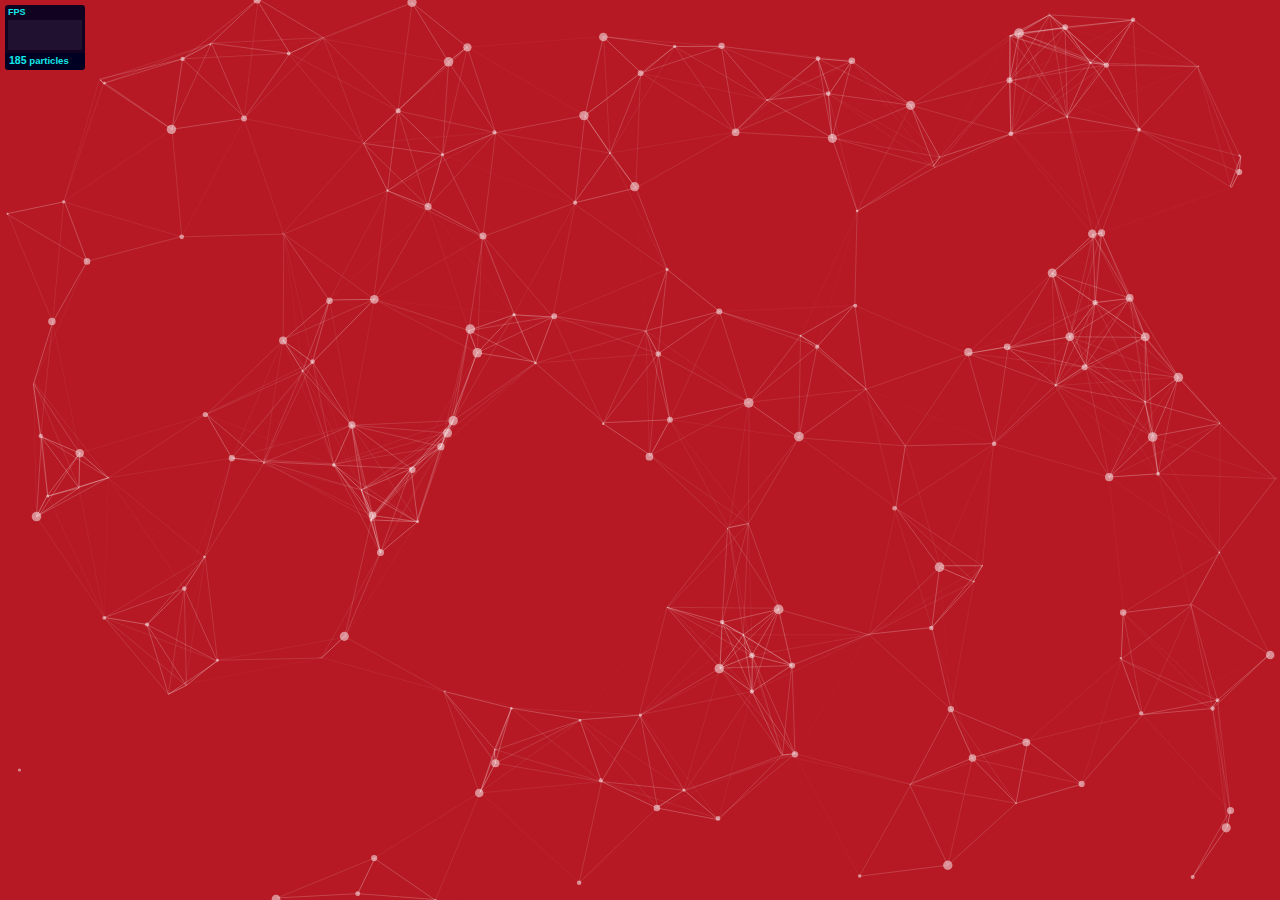
<file: vendors/particles.js-master/demo/index.html>
<!DOCTYPE html>
<html lang="en">
<head>
  <meta charset="utf-8">
  <title>particles.js</title>
  <meta name="description" content="particles.js is a lightweight JavaScript library for creating particles.">
  <meta name="author" content="Vincent Garreau" />
  <meta name="viewport" content="width=device-width, initial-scale=1.0, minimum-scale=1.0, maximum-scale=1.0, user-scalable=no">
  <link rel="stylesheet" media="screen" href="css/style.css">
</head>
<body>

<!-- count particles -->
<div class="count-particles">
  <span class="js-count-particles">--</span> particles
</div>

<!-- particles.js container -->
<div id="particles-js"></div>

<!-- scripts -->
<script src="../particles.js"></script>
<script src="js/app.js"></script>

<!-- stats.js -->
<script src="js/lib/stats.js"></script>
<script>
  var count_particles, stats, update;
  stats = new Stats;
  stats.setMode(0);
  stats.domElement.style.position = 'absolute';
  stats.domElement.style.left = '0px';
  stats.domElement.style.top = '0px';
  document.body.appendChild(stats.domElement);
  count_particles = document.querySelector('.js-count-particles');
  update = function() {
    stats.begin();
    stats.end();
    if (window.pJSDom[0].pJS.particles && window.pJSDom[0].pJS.particles.array) {
      count_particles.innerText = window.pJSDom[0].pJS.particles.array.length;
    }
    requestAnimationFrame(update);
  };
  requestAnimationFrame(update);
</script>

</body>
</html>
</file>
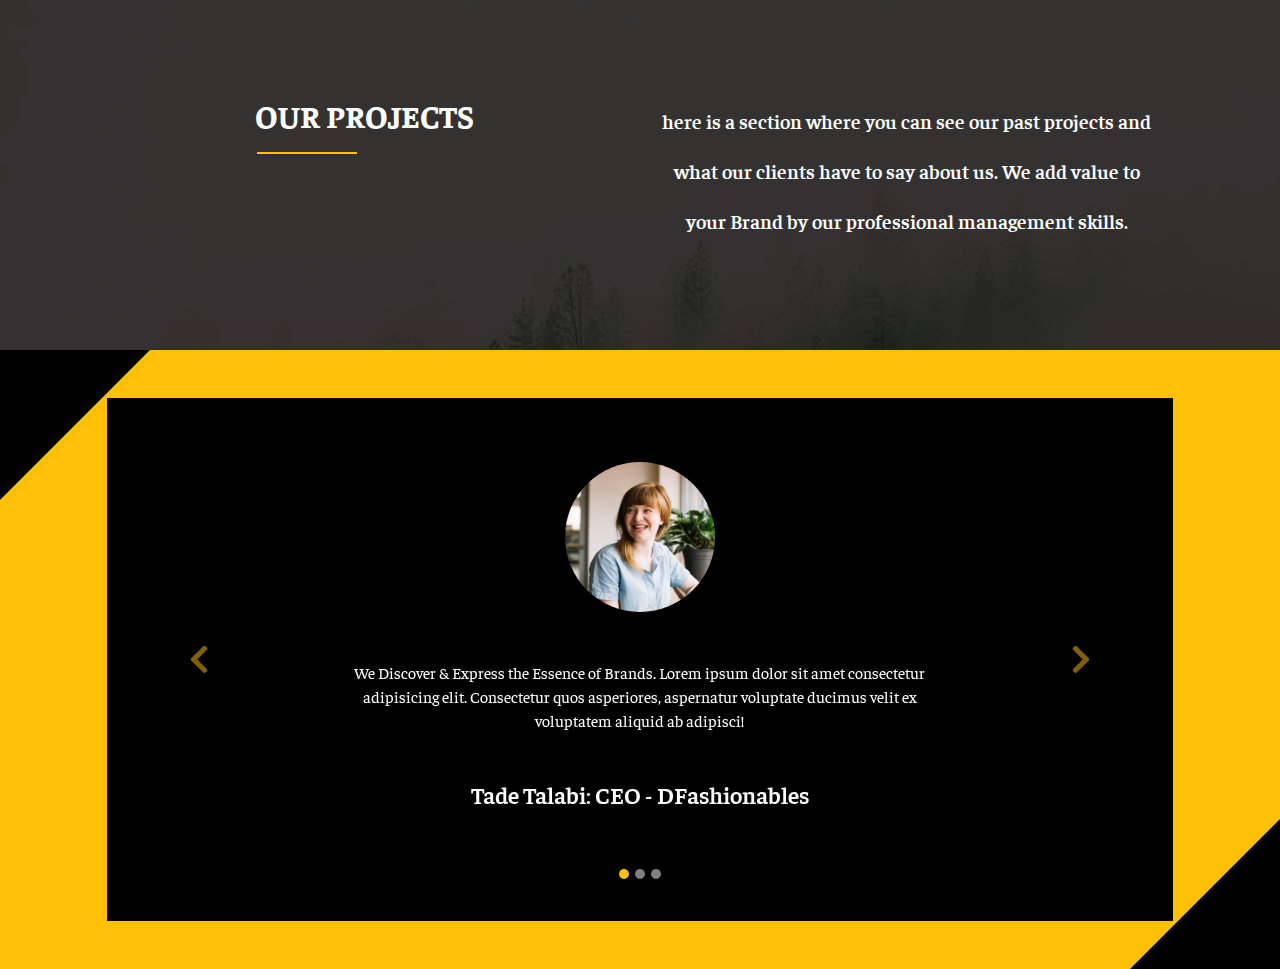
<file: projects.html>
<!DOCTYPE html>
<html lang="en">

<head>
    <meta charset="UTF-8">
    <meta name="viewport" content="width=device-width, initial-scale=1.0">
    <title>Projects Page</title>

    <!-- <link rel="shortcut icon" href="favicon.ico" type="image/x-icon"> -->

    <link rel="stylesheet" href="style.css">

    <link rel="stylesheet" href="vendors/bootstrap-4.5.0/css/bootstrap.min.css">

    <link rel="stylesheet" href="vendors/fontawesome-free-5.11.2-web/css/all.min.css">

</head>

<body>

    <div class="bg-fixed py-5">
        <div class="col-md-10 mx-auto">
            <div class="row">
                <div class="col-11 col-md-6 col-lg-3 text-white mx-auto pt-5 pb-5 pb-md-0 pb-lg-0">
                    <h2 class="heading">OUR PROJECTS</h2>
                </div>
                <div class="col-md-8 col-lg-6 text-white text-center py-5">
                    <h5 class="l-height ">
                        here is a section where you can see our past projects and what 
                        our clients have to say about us.
                        We add value to your Brand by our professional management skills.
                    </h5>
                </div>
            </div>
        </div>
    </div>

    <section class="bg-yellow testimonials py-5">
        <div class="col-md-10 bg-black mx-auto py-3">

            <!-- <h2 class="heading text-white col-md-3 mx-auto my-5">Testimonials</h2> -->

            <div id="carouselSlide" class="carousel slide pt-5" data-ride="carousel">
                <ul class="carousel-indicators">
                    <li data-target="#carouselSlide" data-slide-to="0" class="active"></li>
                    <li data-target="#carouselSlide" data-slide-to="1"></li>
                    <li data-target="#carouselSlide" data-slide-to="2"></li>
                </ul>
                <div class="carousel-inner">

                    <div class="carousel-item active">
                        <div class=" d-flex">
                            <img class="" src="assets/person_2.jpg" alt="First slide">
                        </div>
                        <div class="carousel-caption col-md-7 mx-auto mb-5 ">
                            <p class="my-5 ">
                                We Discover & Express the Essence of Brands.
                                Lorem ipsum dolor sit amet consectetur adipisicing elit.
                                Consectetur quos asperiores, aspernatur voluptate ducimus
                                velit ex voluptatem aliquid ab adipisci!
                            </p>

                            <h4> Tade Talabi: CEO - DFashionables</h4>

                        </div>

                    </div>

                    <div class="carousel-item">
                        <div class="img-overla d-flex">
                            <img class="" src="assets/person_3.jpg" alt="Second slide">
                            <!-- <div class="overlay"></div> -->
                        </div>
                        <div class="carousel-caption col-md-7 mx-auto mb-5 ">
                            <p class="my-5 ">
                                We Discover & Express the Essence of Brands.
                                Lorem ipsum dolor sit amet consectetur adipisicing elit.
                                Consectetur quos asperiores, aspernatur voluptate ducimus
                                velit ex voluptatem aliquid ab adipisci!
                            </p>

                            <h4> Seyi Makinwa: CEO - DFashionables</h4>

                        </div>
                    </div>

                    <div class="carousel-item">
                        <div class=" d-flex">
                            <img class="" src="assets/person_4.jpg" alt="Third slide">
                            <!-- <div class="overlay"></div> -->
                        </div>

                        <div class="carousel-caption col-md-7 mx-auto mb-5 ">
                            <p class="my-5 ">
                                We Discover & Express the Essence of Brands.
                                Lorem ipsum dolor sit amet consectetur adipisicing elit.
                                Consectetur quos asperiores, aspernatur voluptate ducimus
                                velit ex voluptatem aliquid ab adipisci!
                            </p>

                            <h4> Tosin Olubi: CEO - DFashionables</h4>

                        </div>
                    </div>
                </div>
                <a class="carousel-control-prev " href="#carouselSlide" role="button" data-slide="prev">
                    <span class="" aria-hidden="true"> <i class="fa fa-chevron-left"></i> </span>
                    <span class="sr-only">Previous</span>
                </a>
                <a class="carousel-control-next " href="#carouselSlide" role="button" data-slide="next">
                    <span class="" aria-hidden="true"><i class="fa fa-chevron-right"></i> </span>
                    <span class="sr-only">Next</span>
                </a>

            </div>
        </div>
    </section>

    
    <script src="vendors/jquery-3.3.1.min.js"></script>
    <script src="vendors/bootstrap-4.5.0/js/bootstrap.min.js"></script>
</body>

</html>
</file>
<file: style.css>
*{
    margin: 0;
    padding: 0;
}

/* Fonts------------------------------------------------ */
@font-face{
    src: url("assets/fonts/Faustina-Bold.ttf");
    font-family: f-bold;
}

@font-face{
    src: url("assets/fonts/Faustina-Medium.ttf");
    font-family: f-medium;
}

@font-face{
    src: url("assets/fonts/Faustina-SemiBold.ttf");
    font-family: f-semibold;
}

@font-face{
    src: url("assets/fonts/Faustina-Regular.ttf");
    font-family: f-regular;
}

h1,h2, h3, .btn{
    font-family: f-bold !important;
}

h4, h5{
    font-family: f-semibold;
}

h6{
    font-family: f-medium;
}

p, ::placeholder, a{
    font-family: f-regular;
}

.l-height{
    line-height: 250%;
}

/* Fonts ends here------------------------------------------------ */

/* reusables------------------------------------------------- */

.nav-link:hover, .nav-link:focus{
    border-left:2px solid #ffc107 !important;
    color:#ffc107 !important;
}

/* #particles-js{
    min-height: 100vh;
} */

#particles-js{
    width: 100%;
    height: 100%;
    /* background-color: #b61924; */
    background-image: url('');
    background-size: cover;
    background-position: 50% 50%;
    background-repeat: no-repeat;
    /* left: 0 !important;*/
    top: 0; 
    position: absolute;
}


.bg-black{
    background-color: black !important;
}

.bg-fixed{
    background: linear-gradient(rgba(0, 0, 0, 0.8), rgba(0, 0, 0, 0.8)), url("assets/slider-2.jpg");
    background-repeat: no-repeat;
    background-size: cover;
    background-attachment: fixed;
}

.bg-yellow{
    position: relative;
    background: #ffc107;
    
    z-index: 0;
}

.bg-yellow::before{
    
    z-index: -1;
    position: absolute;
    content: "";
    width: 40%;
    height: 0%;
    left: 0;
    top: 0;
    background-color: #ffc107;
    border-left: 150px solid black;
    border-bottom: 150px solid #ffc107;
}

.bg-yellow::after{
    z-index: -1;
    position: absolute;
    content: "";
    width: 40%;
    height: 0%;
    right: 0;
    bottom: 0;
    background-color: #ffc107;
    border-right: 150px solid black;
    border-top: 150px solid #ffc107;
}

.bg-rounded{
    border-radius: 15px ;
    position: relative;
    width: 90%;
}

.bg-rounded::before{
    border-radius: 15px ;
    position: absolute;
    content: "";
    background: #ffc107;
    width: 90%;
    height: 95%;
    right: -5%;
    top: -5%;
}

.text-white{
    color: white;
}

.text-yellow{
    color: #ffc107;
}

.icon-md{
    font-size: x-large;
}

.icon-lg{
    font-size: xx-large;
}

.card:hover{
    transform: scale( 1.08);
    transition: 0.5s ease-in-out;
}

.line{
    position: relative;
}

.line:before{
    position: absolute;
    left: 40%;
    top: 0;
    content: "";
    width: 50px;
    height: 2px;
    background-color: #ffc107;
}

.heading{
    position: relative;
}

.heading::after{
    position: absolute;
    left: 1%;
    bottom: -50%;
    content: "";
    width: 100px;
    height: 2px;
    background-color: #ffc107;
}

blockquote{
    position: relative;
}

blockquote::before{
    font-family: f-regular;
    position: absolute;
    color: #ffc107;
    content: open-quote;
    font-size: 4em;
    left: 0;
    top: 0;
}

blockquote::after{
    font-family: f-regular;
    position: absolute;
    color: #ffc107;
    content: close-quote;
    font-size: 4em;
    right: 0;
    bottom: 0;
}

.round-img{
    border-radius: 50%;
    flex-wrap: wrap;
    margin: 2% 3%;
}

.socials a{
    width: 40px !important;
    height:40px !important;
    background-color: #4a4a4a;
    display: flex;
    align-items: center;
    justify-content: center;
    border-radius: 50%;
    cursor: pointer;
}

.socials a:hover{
    background-color: #ffc107;
    color: black !important;
}

/* reusables ends here------------------------------------------------- */

.carousel-item img{
    width: 100%;
    height: 85vh;
    margin: 0 auto;
}

.img-overlay{
    position: relative;
}
.overlay{
    background-color: rgba(0, 0, 0, 0.5);
    position: absolute;
    width: 100%;
    height: 100%;
    left: 0;
    top: 0;
}

.carousel-caption{
    /* dont forget to tweek the right and left for mobile responsiveness */
    position: absolute;
    right: 15%;
    top: 15% !important;
    left: 15%;
    text-align: left !important;

}

.carousel-control-prev .fa-chevron-left, .carousel-control-next .fa-chevron-right{
    color: #ffc107 !important;
    font-size: xx-large;
}

.carousel-indicators .active {
    background-color: #ffc107 !important;
}

/* who we are area------------------------------------------ */
 /* .who-we-are p{
     line-height: 250%;
 } */

.list-group .active{
    background: #fff !important;
    color:black !important;
    border-color: grey;
}
.list-group-item {
    background: black !important;
    color:white;
    border-color: grey;
    font-size: small;
}
/* who we are area------------------------------------------ */

/* testimonials section---------------------------------------- */
.testimonials .carousel-item{
    position: relative;
}
.testimonials .carousel-item img{
    border-radius: 50% !important;
    width: 150px;
    height: 150px;
}

.testimonials .carousel-caption{
    /* dont forget to week the right and left for mobile responsiveness */
    position: relative;
     right: 0%;
    /* bottom: 15% !important; */
    left: 0%;
    /* z-index: 10; */
    /* padding-top: 0px !important;
    padding-bottom: 0px !important; */
    /* color: #fff; */
    text-align: center !important;

}

.testimonials .carousel-indicators li {
    width: 10px;
    height: 10px;
    border-radius: 50%;
}

/* team section------------------------------------------- */
.team .socials{
    display: none;
}

.team:hover .socials{
    background-color: rgba(0, 0, 0, 0.8);
    position: absolute;
    width:100%;
    height: 100%;
    display: flex;
    align-items: center;
    justify-content: space-around;
    /* transform: translateY(0%);
    transition: 1s ease-in-out; */
}
/* team section ends here------------------------------------------- */

/* responsiveness--------------------------------- */
@media screen and (max-width:600px){
    .carousel-caption{
        position: absolute;
         right: 0% !important;
        top: 15% !important;
        left: 0% !important;
        text-align: center !important;
    }

    .carousel-control-prev, .carousel-control-next{
        display: none !important;
    }

    /* #particles-js{
        min-height: 100vh !important;
        overflow: visible !important;
    } */
}
/* responsiveness ends here--------------------------------- */
</file>
<file: vendors/particles.js-master/demo/css/style.css>
/* =============================================================================
   HTML5 CSS Reset Minified - Eric Meyer
   ========================================================================== */

html,body,div,span,object,iframe,h1,h2,h3,h4,h5,h6,p,blockquote,pre,abbr,address,cite,code,del,dfn,em,img,ins,kbd,q,samp,small,strong,sub,sup,var,b,i,dl,dt,dd,ol,ul,li,fieldset,form,label,legend,table,caption,tbody,tfoot,thead,tr,th,td,article,aside,canvas,details,figcaption,figure,footer,header,hgroup,menu,nav,section,summary,time,mark,audio,video{margin:0;padding:0;border:0;outline:0;font-size:100%;vertical-align:baseline;background:transparent}
body{line-height:1}
article,aside,details,figcaption,figure,footer,header,hgroup,menu,nav,section{display:block}
nav ul{list-style:none}
blockquote,q{quotes:none}
blockquote:before,blockquote:after,q:before,q:after{content:none}
a{margin:0;padding:0;font-size:100%;vertical-align:baseline;background:transparent;text-decoration:none}
mark{background-color:#ff9;color:#000;font-style:italic;font-weight:bold}
del{text-decoration:line-through}
abbr[title],dfn[title]{border-bottom:1px dotted;cursor:help}
table{border-collapse:collapse;border-spacing:0}
hr{display:block;height:1px;border:0;border-top:1px solid #ccc;margin:1em 0;padding:0}
input,select{vertical-align:middle}
li{list-style:none}


/* =============================================================================
   My CSS
   ========================================================================== */

/* ---- base ---- */

html,body{ 
	width:100%;
	height:100%;
	background:#111;
}

html{
  -webkit-tap-highlight-color: rgba(0, 0, 0, 0);
}

body{
  font:normal 75% Arial, Helvetica, sans-serif;
}

canvas{
  display:block;
  vertical-align:bottom;
}


/* ---- stats.js ---- */

.count-particles{
  background: #000022;
  position: absolute;
  top: 48px;
  left: 0;
  width: 80px;
  color: #13E8E9;
  font-size: .8em;
  text-align: left;
  text-indent: 4px;
  line-height: 14px;
  padding-bottom: 2px;
  font-family: Helvetica, Arial, sans-serif;
  font-weight: bold;
}

.js-count-particles{
  font-size: 1.1em;
}

#stats,
.count-particles{
  -webkit-user-select: none;
  margin-top: 5px;
  margin-left: 5px;
}

#stats{
  border-radius: 3px 3px 0 0;
  overflow: hidden;
}

.count-particles{
  border-radius: 0 0 3px 3px;
}


/* ---- particles.js container ---- */

#particles-js{
  width: 100%;
  height: 100%;
  background-color: #b61924;
  background-image: url('');
  background-size: cover;
  background-position: 50% 50%;
  background-repeat: no-repeat;
}
</file>
